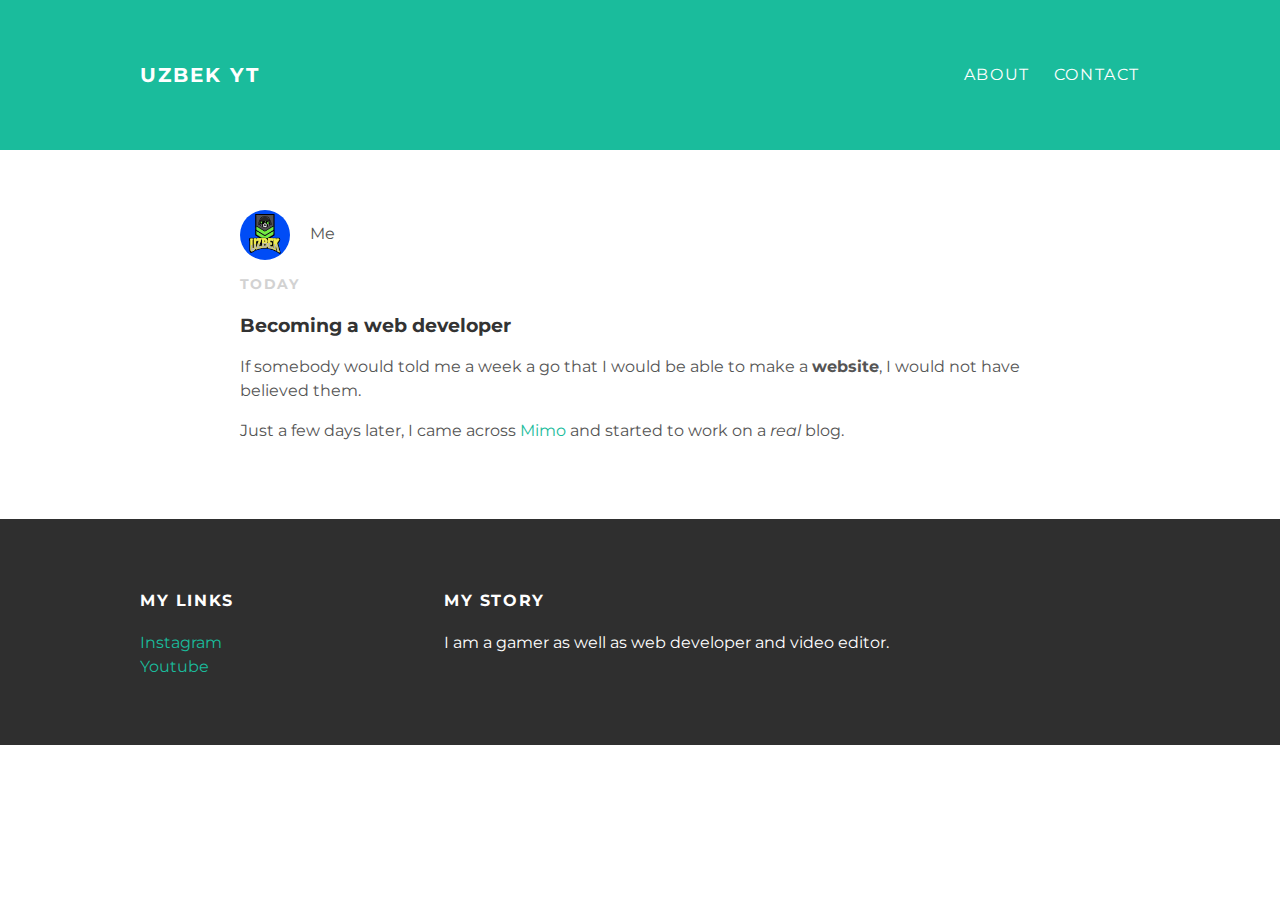
<file: index.html>
<!DOCTYPE html>
<html>

<head>
    <title>Uzbek YT</title>
    <link rel="stylesheet" href="styles.css">
</head>

<body>
    <div id="header">
        <div class="container">
            <a href="index.html" id="header-title">Uzbek YT</a>
            <ul class="navbar-links" id="header-nav">
                <li><a href="about.html">About</a></li>
                <li><a href="mailto:axaxagamer@gmail.com">Contact</a></li>
            </ul>
        </div>
    </div>
    <div id="content">
        <div class="container">
            <div class="post">
                <div class="post-author">
                    <img src="11.jpg">
                    <span>Me</span>
                </div>
                <p class="post-date">Today</p>
                <h3 class="post-title">Becoming a web developer</h3>
                <div class="post-content">
                    <p>If somebody would told me a week a go that I would be able to make a <strong>website</strong>, I would not have believed them.</p>
                    <p>Just a few days later, I came across <a href="https://getmimo.com">Mimo</a> and started to work on a <em>real</em> blog.</p>
                </div>
            </div>
        </div>
    </div>
    <div id="footer">
        <div class="container">
            <div class="column">
                <h4>My links</h4>
                <p>
                    <a href="https://www.instagram.com/uzbek.yt/">Instagram</a>
                    <br>
                    <a href="https://youtu.be/7QgLnoRHL9Y">Youtube</a>
                </p>
            </div>
            <div class="column">
                <h4>My Story</h4>
                <p> I am a gamer as well as web developer and video editor.</p>
            </div>
        </div>
    </div>
</body>

</html>
</file>
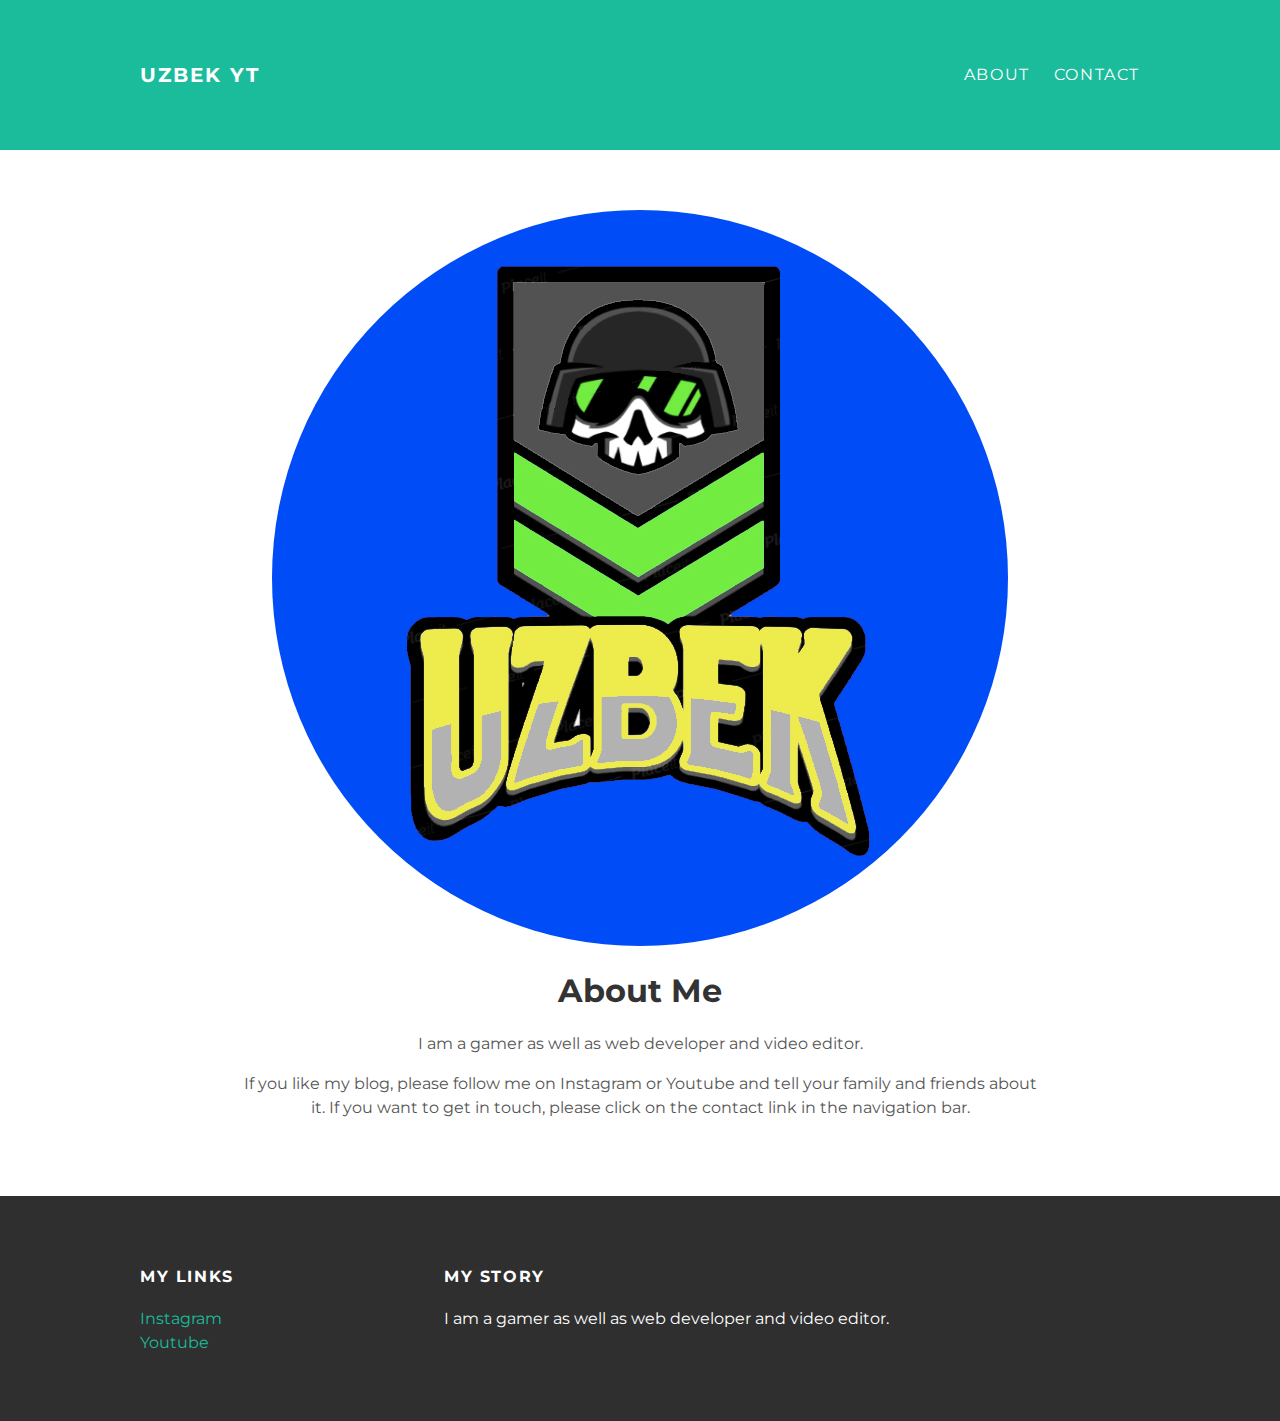
<file: about.html>
<!DOCTYPE html>
<html>

<head>
    <title>Uzbek YT</title>
    <link rel="stylesheet" href="styles.css">
</head>

<body>
    <div id="header">
        <div class="container">
            <a href="index.html" id="header-title">Uzbek YT</a>
            <ul class="navbar-links" id="header-nav">
                <li><a href="about.html">About</a></li>
                <li><a href="mailto:axaxagamer@gmail.com">Contact</a></li>
            </ul>
        </div>
    </div>
    <div id="content">
        <div class="container">
            <div class="about">
                <div class="about-author">
                    <img src="11.jpg">
                </div>
                <h1 class="about-title">About Me</h3>
                    <div class="about-content">
                        <p>I am a gamer as well as web developer and video editor.</p>
                        <p>If you like my blog, please follow me on Instagram or Youtube and tell your family and friends about it. If you want to get in touch, please click on the contact link in the navigation bar.</p>
                    </div>
            </div>
        </div>
    </div>
    <div id="footer">
        <div class="container">
            <div class="column">
                <h4>My links</h4>
                <p>
                    <a href="https://www.instagram.com/uzbek.yt/">Instagram</a>
                    <br>
                    <a href="https://youtu.be/7QgLnoRHL9Y">Youtube</a>
                </p>
            </div>
            <div class="column">
                <h4>My Story</h4>
                <p> I am a gamer as well as web developer and video editor.</p>
            </div>
        </div>
    </div>
</body>

</html>
</file>
<file: styles.css>
@import url(http://fonts.googleapis.com/css?family=Montserrat:400,700);
body {
    color: #555;
    margin: 0;
    font-family: 'Montserrat', sans-serif;
}

#header {
    background-color: #1abc9c;
    height: 150px;
    line-height: 150px;
}

#header a {
    color: white;
    text-decoration: none;
    text-transform: uppercase;
    letter-spacing: 0.1em;
}

#header a:hover {
    color: #222;
}

#header-title {
    display: block;
    float: left;
    font-size: 20px;
    font-weight: bold;
}

#header-nav {
    display: block;
    float: right;
    margin-top: 0;
}

#header-nav li {
    display: inline;
    padding-left: 20px;
}

.container {
    max-width: 1000px;
    margin: 0 auto;
}

#footer {
    background-color: #2f2f2f;
    padding: 50px 0;
}

.column {
    min-width: 300px;
    display: inline-block;
    vertical-align: top;
}

#footer h4 {
    color: white;
    text-transform: uppercase;
    letter-spacing: 0.1em;
}

#footer p {
    color: white;
}

a {
    color: #1abc9c;
    text-decoration: none;
}

a:hover {
    color: #F6A623;
}

.post,
.about {
    max-width: 800px;
    margin: 0 auto;
    padding: 60px 0;
}

.post-author img {
    width: 50px;
    height: 50px;
    vertical-align: middle;
}

.post-author span {
    margin-left: 16px;
}

.post-date {
    color: #D2D2D2;
    font-size: 14px;
    font-weight: bold;
    text-transform: uppercase;
    letter-spacing: 0.1em;
}

h1,
h2,
h3,
h4 {
    color: #333;
}

p {
    line-height: 1.5;
}

.about {
    text-align: center;
}

.post-author img,
.about-author img {
    border-radius: 50%;
}
</file>
